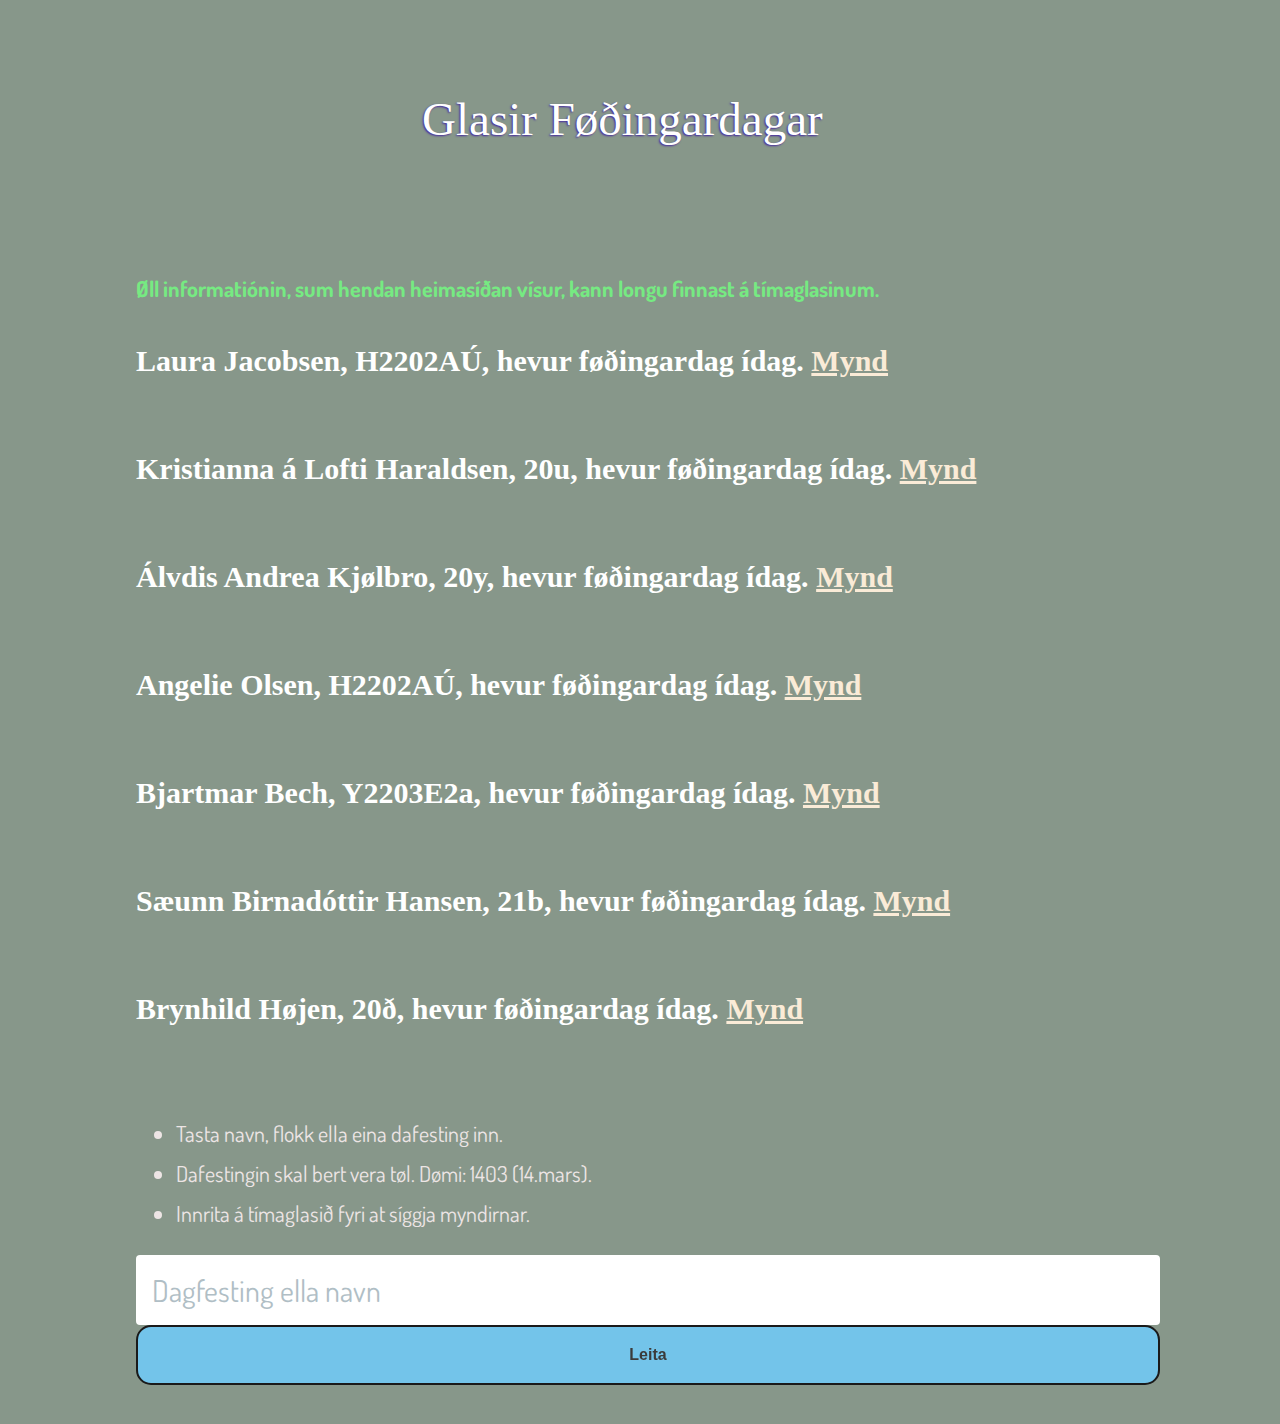
<file: index.html>
<!DOCTYPE html>
<html lang="en">
  <head>
    <meta charset="UTF-8" />
    <meta http-equiv="X-UA-Compatible" content="IE=edge" />
    <meta name="viewport" content="width=device-width, initial-scale=1.0" />
    <link rel="stylesheet" href="main2.css" />
    <title>GlasirFøðingardagar</title>
  </head>
  <body>
    <div class="Wrapper">
      <h1 class="Title">Glasir Føðingardagar</h1>
      
      <h2 class="info">
        Øll informatiónin, sum hendan heimasíðan vísur, kann longu finnast á tímaglasinum.
      </h2>

      <h2 id="dagligurFøDagur" class="føDagur"></h2>

      <ul class="list">
        <li>Tasta navn, flokk ella eina dafesting inn.</li>
        <li>Dafestingin skal bert vera tøl. Dømi: 1403 (14.mars).</li>
        <li>Innrita á tímaglasið fyri at síggja myndirnar.</li>
      </ul>

      <div class="Input">
        <input
          type="text"
          id="birthday"
          class="Input-text"
          placeholder="Dagfesting ella navn"
        />

        <div class="button_holder">
          <!-- HTML !-->
          <button
            class="button-28"
            role="button"
            id="button"
            onclick="findMail()"
          >
            Leita
          </button>
        </div>
      </div>
      <div class="final">
        <h3 id="result"></h3>
      </div>
    </div>
  </body>
  <script src="main.js"></script>
  <script>
    button = document.getElementById("button").innerHTML;
    textbox = document.getElementById("birthday");
    textbox.addEventListener("keyup", function (event) {
      if (event.keyCode == 13) {
        findMail();
      }
    });
  </script>
</html>
</file>
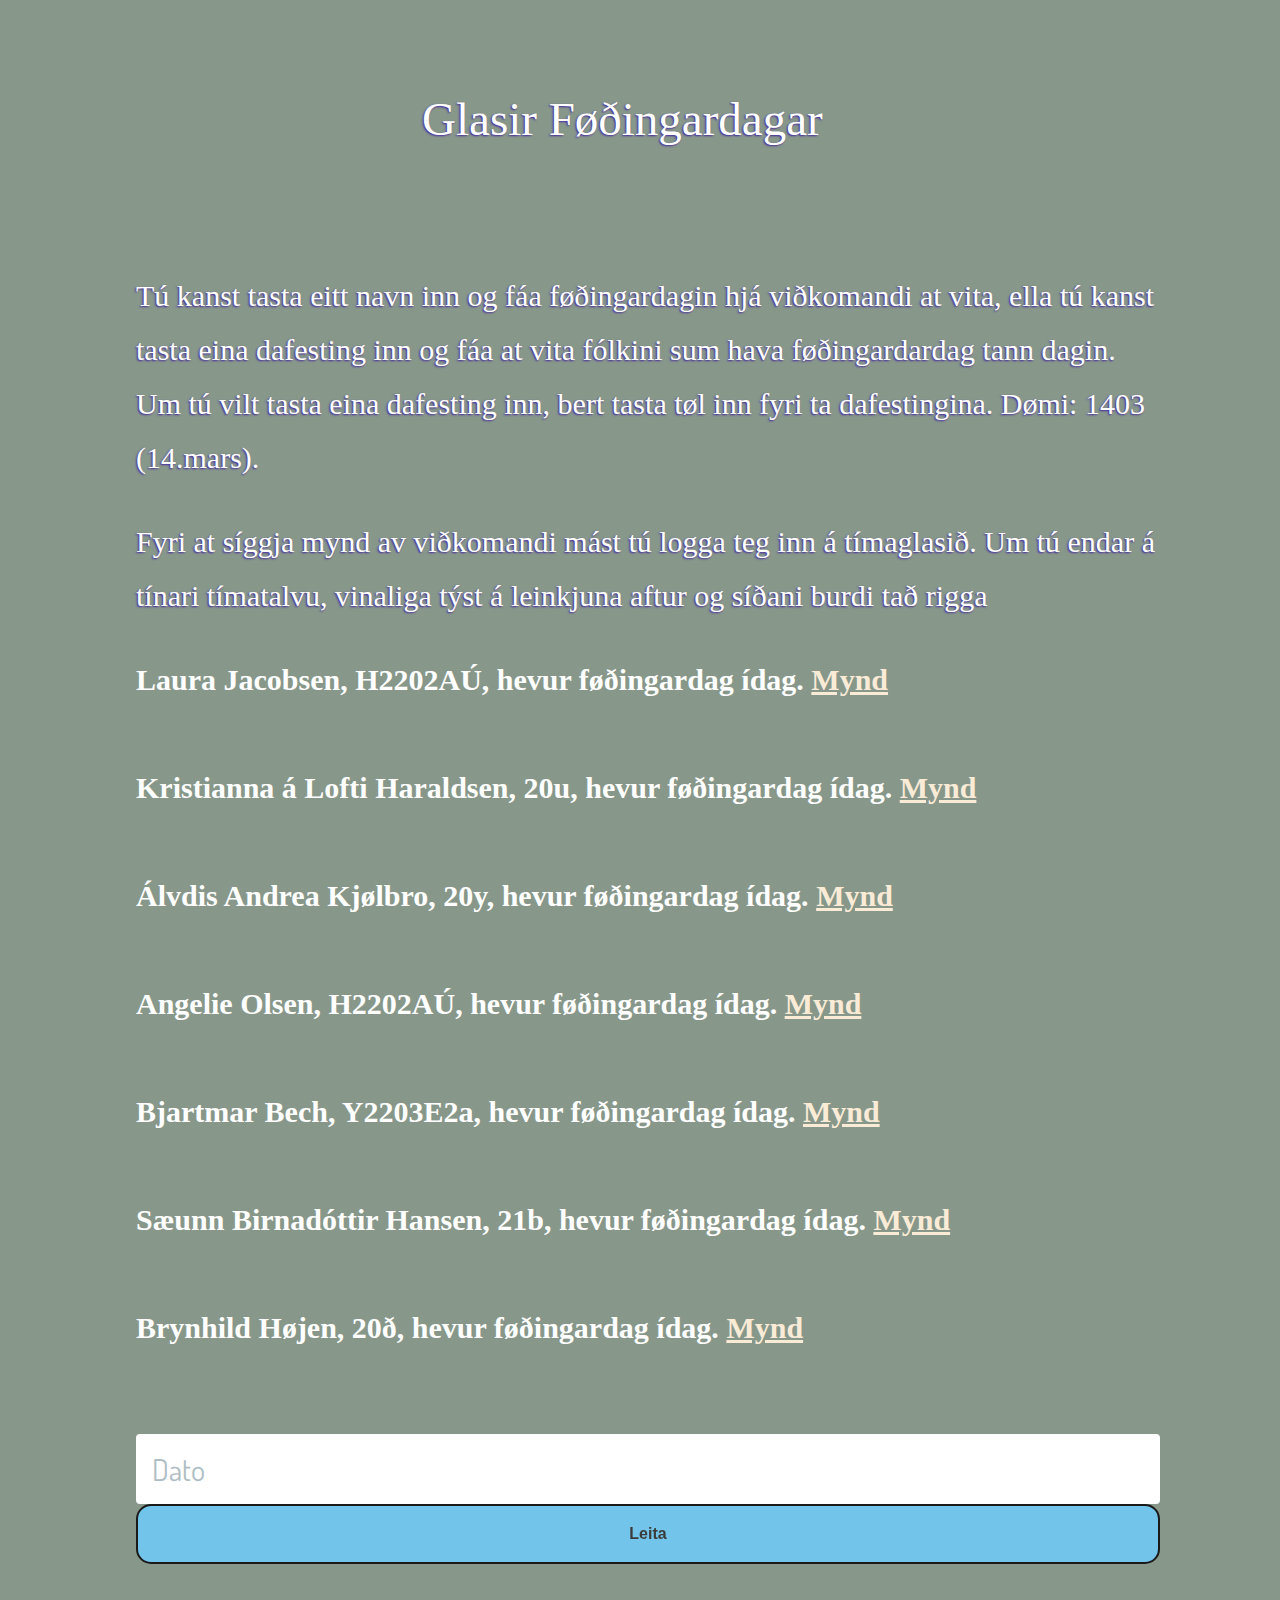
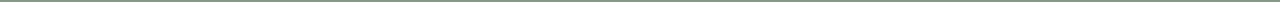
<file: index2.html>
<!DOCTYPE html>
<html lang="en">
  <head>
    <meta charset="UTF-8" />
    <meta http-equiv="X-UA-Compatible" content="IE=edge" />
    <meta name="viewport" content="width=device-width, initial-scale=1.0" />
    <link rel="stylesheet" href="main2.css" />
    <title>GlasirFøðingardagar</title>
  </head>
  <body>
    <div class="Wrapper">
      <h1 class="Title">Glasir Føðingardagar</h1>
      <h2 class="text"></h2>
      <p class="text">
        Tú kanst tasta eitt navn inn og fáa føðingardagin hjá viðkomandi at
        vita, ella tú kanst tasta eina dafesting inn og fáa at vita fólkini sum
        hava føðingardardag tann dagin. <br />
        Um tú vilt tasta eina dafesting inn, bert tasta tøl inn fyri ta
        dafestingina. Dømi: 1403 (14.mars).
      </p>
      <p class="text">
        Fyri at síggja mynd av viðkomandi mást tú logga teg inn á tímaglasið. Um
        tú endar á tínari tímatalvu, vinaliga týst á leinkjuna aftur og síðani
        burdi tað rigga
      </p>
      <h2 id="dagligurFøDagur" class="føDagur"></h2>
      <div class="Input">
        <input
          type="text"
          id="birthday"
          class="Input-text"
          placeholder="Dato"
        />

        <div class="button_holder">
          <!-- HTML !-->
          <button
            class="button-28"
            role="button"
            id="button"
            onclick="findMail()"
          >
            Leita
          </button>
        </div>
      </div>
      <div class="final">
        <h3 id="result"></h3>
      </div>
    </div>
  </body>
  <script src="main.js"></script>
  <script>
    button = document.getElementById("button").innerHTML;
    textbox = document.getElementById("birthday");
    textbox.addEventListener("keyup", function (event) {
      if (event.keyCode == 13) {
        findMail();
      }
    });
  </script>
</html>
</file>
<file: main2.css>
@import url('https://fonts.googleapis.com/css?family=Dosis');

:root {
  /* generic */
  --gutterSm: 0.4rem;
  --gutterMd: 0.8rem;
  --gutterLg: 1.6rem;
  --gutterXl: 2.4rem;
  --gutterXx: 7.2rem;
  --colorPrimary400: #7e57c2;
  --colorPrimary600: #5e35b1;
  --colorPrimary800: #4527a0;
  --fontFamily: "Dosis", sans-serif;
  --fontSizeSm: 1.2rem;
  --fontSizeMd: 2.2rem;
  --fontSizeLg: 3.0rem;
  --fontSizeXl: 4.0rem;
  --fontSizeXx: 5.6rem;
  --lineHeightSm: 1.1;
  --lineHeightMd: 1.8;
  --transitionDuration: 300ms;
  --transitionTF: cubic-bezier(0.645, 0.045, 0.355, 1);
  
  /* floated labels */
  --inputPaddingV: var(--gutterMd);
  --inputPaddingH: var(--gutterLg);
  --inputFontSize: var(--fontSizeLg);
  --inputLineHeight: var(--lineHeightMd);
  --labelScaleFactor: 0.8;
  --labelDefaultPosY: 50%;
  --labelTransformedPosY: calc(
    (var(--labelDefaultPosY)) - 
    (var(--inputPaddingV) * var(--labelScaleFactor)) - 
    (var(--inputFontSize) * var(--inputLineHeight))
  );
  --inputTransitionDuration: var(--transitionDuration);
  --inputTransitionTF: var(--transitionTF);
}

*,
*::before,
*::after {
  box-sizing: border-box;
}

html {
  font-size: 10px;
  
}



body {
  display: flex;
  align-items: center;
  justify-content: center;
  overflow-y: auto;
  overflow-x: hidden;
  width: 100vw;
  height: auto;
  color: #455A64;
  background-color: #04250a7a;
  font-family: var(--fontFamily);
  font-size: var(--fontSizeMd);
  line-height: var(--lineHeightMd);
  background-image: url('https://www.lafuco.dk/sites/83YEEEEE/img/orig/aa05468a-ac16-4a7d-9593-dd6ee29832b7IMG_6614.JPG');
  background-repeat: no-repeat;
  background-attachment: fixed;  
  background-size: cover;
  background-blend-mode: color;
}

.Wrapper {
  margin-top: 35px;
  flex: 0 0 80%;
  max-width: 80%;
}

.Title {
  margin: 0 0 var(--gutterXx) 0;
  padding: 5%;
  margin-right: 5%;
  color: #fff;
  font-size: 4.7rem;
  font-weight: 400;
  font-family: 'Times New Roman', Times, serif;
  line-height: var(--lineHeightSm);
  text-align: center;
  text-shadow: -0.1rem 0.1rem 0.2rem var(--colorPrimary800);
}


.info{
  color: #76ea82;
  font-size: 2.2rem;
}
.text{
  font-family:'Times New Roman', Times, serif;
  font-size: var(--fontSizeLg);
  color: rgb(255, 255, 255);
  text-shadow: -0.1rem 0.1rem 0.2rem var(--colorPrimary800);
}

.Input {
  position: relative;
}

.Input-text {
  display: block;
  margin: 0;
  padding: var(--inputPaddingV) var(--inputPaddingH);
  color: inherit;
  width: 100%;
  font-family: inherit;
  font-size: var(--inputFontSize);
  font-weight: inherit;
  line-height: var(--inputLineHeight);
  border: none;
  border-radius: 0.4rem;
  transition: box-shadow var(--transitionDuration);
}

.Input-text::placeholder {
  color: #B0BEC5;
}

.Input-text:focus {
  outline: none;
  box-shadow: 0.2rem 0.8rem 1.6rem var(--colorPrimary600);
}

.Input-label {
  display: block;
  position: absolute;
  bottom: 50%;
  left: 1rem;
  color: #fff;
  font-family: inherit;
  font-size: var(--inputFontSize);
  font-weight: inherit;
  line-height: var(--inputLineHeight);
  opacity: 0;
  transform: 
    translate3d(0, var(--labelDefaultPosY), 0)
    scale(1);
  transform-origin: 0 0;
  transition:
    opacity var(--inputTransitionDuration) var(--inputTransitionTF),
    transform var(--inputTransitionDuration) var(--inputTransitionTF),
    visibility 0ms var(--inputTransitionDuration) var(--inputTransitionTF),
    z-index 0ms var(--inputTransitionDuration) var(--inputTransitionTF);
}

.Input-text:placeholder-shown + .Input-label {
  visibility: hidden;
  z-index: -1;
}

.Input-text:not(:placeholder-shown) + .Input-label,
.Input-text:focus:not(:placeholder-shown) + .Input-label {
  visibility: visible;
  z-index: 1;
  opacity: 1;
  transform:
    translate3d(0, var(--labelTransformedPosY), 0)
    scale(var(--labelScaleFactor));
  transition:
    transform var(--inputTransitionDuration),
    visibility 0ms,
    z-index 0ms;
}
.final{
  color: rgb(255, 255, 255);
  font-family: 'Times New Roman', Times, serif;
  font-size: 2.6rem;
}

/* CSS */
.button-28 {
  appearance: none;
  background-color: rgb(115, 196, 234);
  border: 2px solid #1A1A1A;
  border-radius: 15px;
  box-sizing: border-box;
  color: #3B3B3B;
  cursor: pointer;
  display: inline-block;
  font-family: Roobert,-apple-system,BlinkMacSystemFont,"Segoe UI",Helvetica,Arial,sans-serif,"Apple Color Emoji","Segoe UI Emoji","Segoe UI Symbol";
  font-size: 16px;
  font-weight: 600;
  line-height: normal;
  margin: 0;
  min-height: 60px;
  min-width: 0;
  outline: none;
  padding: 16px 24px;
  text-align: center;
  text-decoration: none;
  transition: all 300ms cubic-bezier(.23, 1, 0.32, 1);
  user-select: none;
  -webkit-user-select: none;
  touch-action: manipulation;
  width: 100%;
  will-change: transform;
}

.button-28:disabled {
  pointer-events: none;
}

.button-28:hover {
  color: #fff;
  background-color: #1A1A1A;
  box-shadow: rgba(0, 0, 0, 0.25) 0 8px 15px;
  transform: translateY(-2px);
}

.button-28:active {
  box-shadow: none;
  transform: translateY(0);
}
.føDagur{
  color: #ffffff;
  font-size: var(--fontSizeLg);
  font-family: 'Times New Roman', Times, serif;
  
}
.list{
  color: #ede5e5;
}
a{
  color: antiquewhite;
}
</file>
